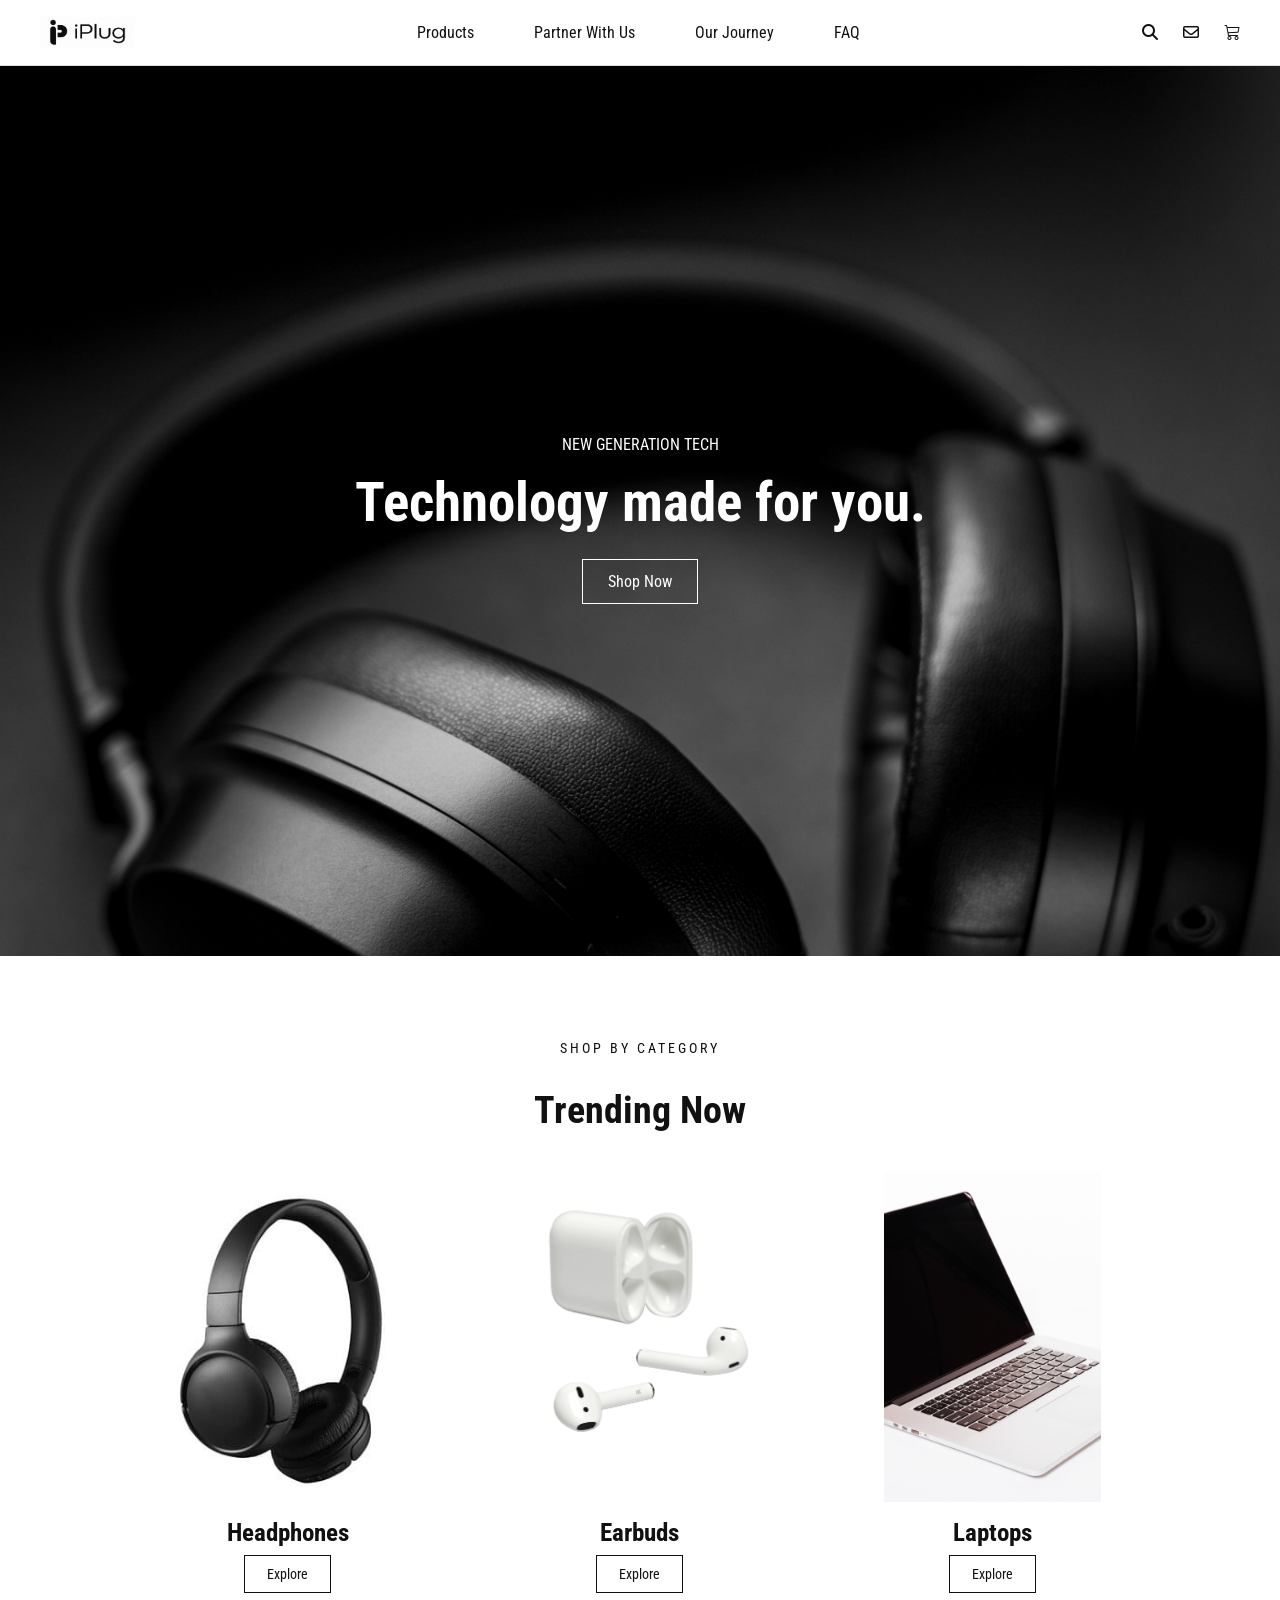
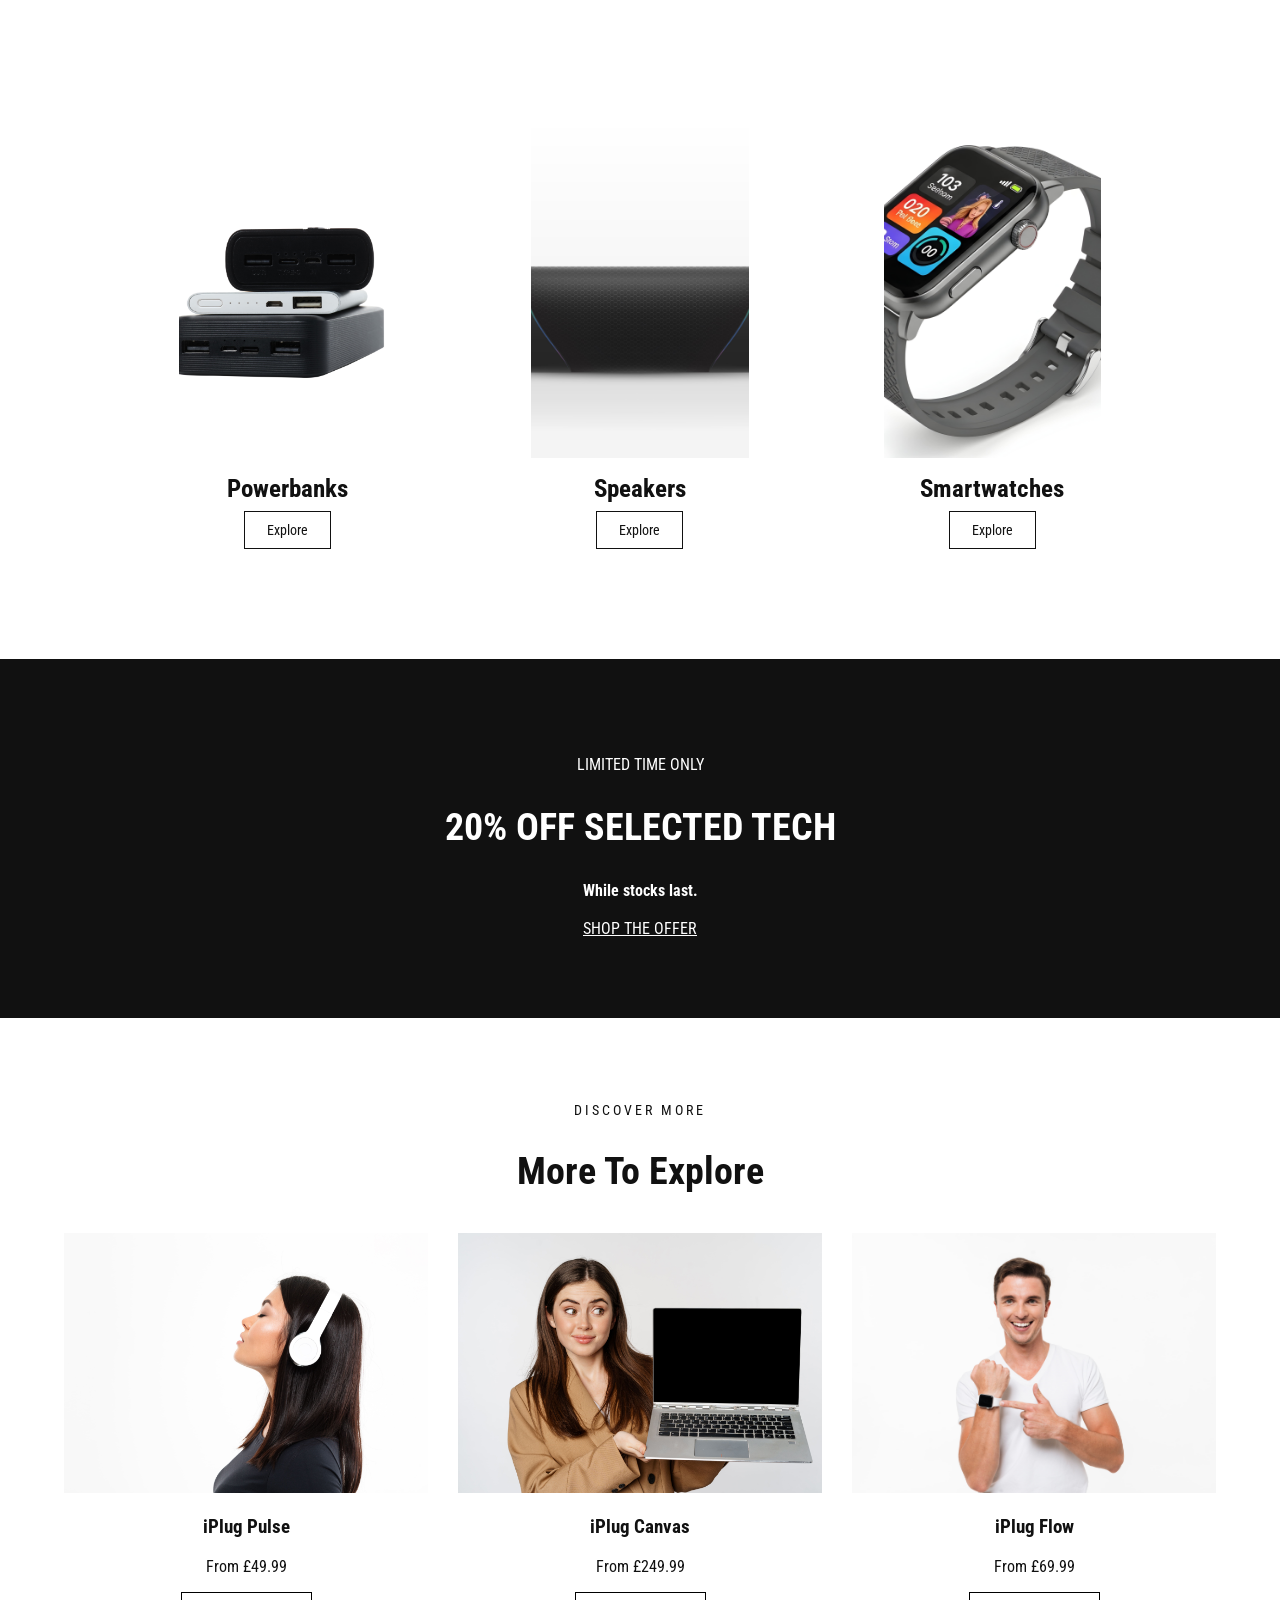
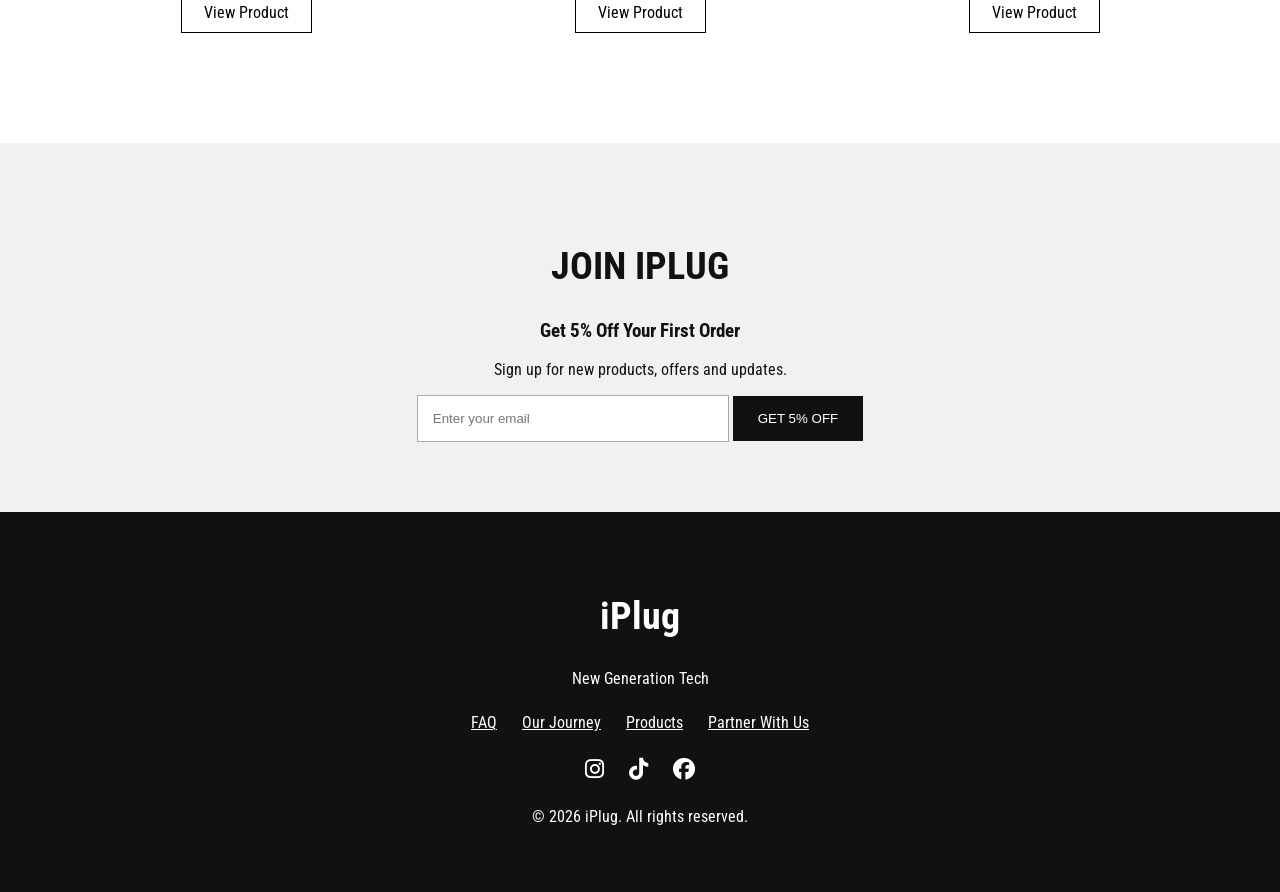
<file: index.html>
<!DOCTYPE html>
<html>

<head>
    <title>iPlug / New Generation Tech</title>
    <meta name="viewport" content="width=device-width, initial=scale=1.0">
    <link rel="stylesheet" href="styleCSS/style.css">
    <link rel="stylesheet" href="https://cdn.jsdelivr.net/npm/bootstrap-icons@1.13.1/font/bootstrap-icons.min.css">
    <link rel="stylesheet" href="https://cdnjs.cloudflare.com/ajax/libs/font-awesome/6.5.2/css/all.min.css">
    <link rel="preconnect" href="https://fonts.googleapis.com">
    <link rel="preconnect" href="https://fonts.gstatic.com" crossorigin>
    <link href="https://fonts.googleapis.com/css2?family=Roboto+Condensed:wght@400;500;600;700&display=swap"
        rel="stylesheet">
</head>

<body>

    <header>
       <div class="header-container">
    <a href="index.html" class="logo">
        <img src="images/new logo.png" alt="iPlug logo">
    </a>

    <nav class="main-nav">
        <a href="products.html">Products</a>
        <a href="partner with us.html">Partner With Us</a>
        <a href="our journey.html">Our Journey</a>
        <a href="faq.html">FAQ</a>
    </nav>

    <div class="header-icons">
        <a href="search.html"><i class="fa-solid fa-magnifying-glass"></i></a>
        <a href="contact.html"><i class="fa-regular fa-envelope"></i></a>
        <a href="basket.html"><i class="bi bi-cart3"></i></a>
    </div>
</div>
    </header>

    <main>

        <section class="hero">
            <div>
                <p>NEW GENERATION TECH</p>
                <h1>Technology made for you.</h1>
                <a href="products.html" class="shop-now">Shop Now </a>
            </div>
        </section>

        <section class="trending">
            <p class="small-title">SHOP BY CATEGORY</p>
            <h2>Trending Now</h2>

            <div class="categories">

                <div class="category-card">
                    <img src="images/headph.jpg" alt="Headphones" class="icon-image">

                    <div class="category-info">
                        <h3>Headphones</h3>
                        <a href="products.html">Explore</a>
                    </div>
                </div>

                <div class="category-card">
                    <img src="images/white airpod.png" alt="Earbuds" class="icon-image">
                    <h3>Earbuds</h3>
                    <a href="products.html">Explore</a>
                </div>

                <div class="category-card">
                    <img src="images/white background.jpg" alt="Laptops" class="icon-image">
                    <h3>Laptops</h3>
                    <a href="products.html">Explore</a>
                </div>

                <div class="category-card">
                    <img src="images/white powerbank.jpg" alt="Powerbanks" class="icon-image">
                    <h3>Powerbanks</h3>
                    <a href="products.html">Explore</a>
                </div>

                <div class="category-card">
                    <img src="images/white speaker.jpg" alt="Speakers" class="icon-image">
                    <h3>Speakers</h3>
                    <a href="products.html">Explore</a>
                </div>

                <div class="category-card">
                    <img src="images/white smartwatch.jpg" alt="Smartwatches" class="icon-image">
                    <h3>Smartwatches</h3>
                    <a href="products.html">Explore</a>
                </div>

            </div>
        </section>

        <section class="offer">
            <p class="blink">LIMITED TIME ONLY</p>
            <h2>20% OFF SELECTED TECH</h2>
            <strong>While stocks last.</strong>
            <br><br>
            <a href="products.html">SHOP THE OFFER</a>
        </section>

        <section class="products">
            <p class="small-title">DISCOVER MORE</p>
            <h2>More To Explore</h2>

            <div class="product-row">

                <div>
                    <img src="images/woman headphone.jpg" alt="Wireless earbuds" class="icon-image">
                    <h3>iPlug Pulse</h3>
                    <p>From £49.99</p>
                    <a href="products.html">View Product</a>
                </div>

                <div>
                    <img src="images/woman laptop.jpg" alt="Bluetooth speaker" class="icon-image">
                    <h3>iPlug Canvas</h3>
                    <p>From £249.99</p>
                    <a href="products.html">View Product</a>
                </div>

                <div>
                    <img src="images/man watch.jpg" alt="Smartwatch" class="icon-image">
                    <h3>iPlug Flow</h3>
                    <p>From £69.99</p>
                    <a href="products.html">View Product</a>
                </div>

            </div>
        </section>

        <section class="signup">
            <h2>JOIN IPLUG</h2>
            <h3>Get 5% Off Your First Order</h3>
            <p>Sign up for new products, offers and updates.</p>

            <input type="email" placeholder="Enter your email">
            <button>GET 5% OFF</button>
        </section>

    </main>

     <footer>
            <h2>iPlug</h2>
            <p>New Generation Tech</p>

            <div class="footer-links">
                <a href="faq.html">FAQ</a>
                <a href="our journey.html">Our Journey</a>
                <a href="products.html">Products</a>
                <a href="partner with us.html">Partner With Us</a>
            </div>

            <div class="socials">
                <a href="https://www.instagram.com/iplugtechnology/"><i class="fa-brands fa-instagram"></i></a>
                <a href="https://www.tiktok.com/@iplugtechnologyy?lang=en-GB"><i class="fa-brands fa-tiktok"></i></a>
                <a href="https://www.facebook.com/profile.php?id=61595300913041"><i class="fa-brands fa-facebook"></i></a>
            </div>

            <p>© 2026 iPlug. All rights reserved.</p>
        </footer>


    </body>

</html>
</file>
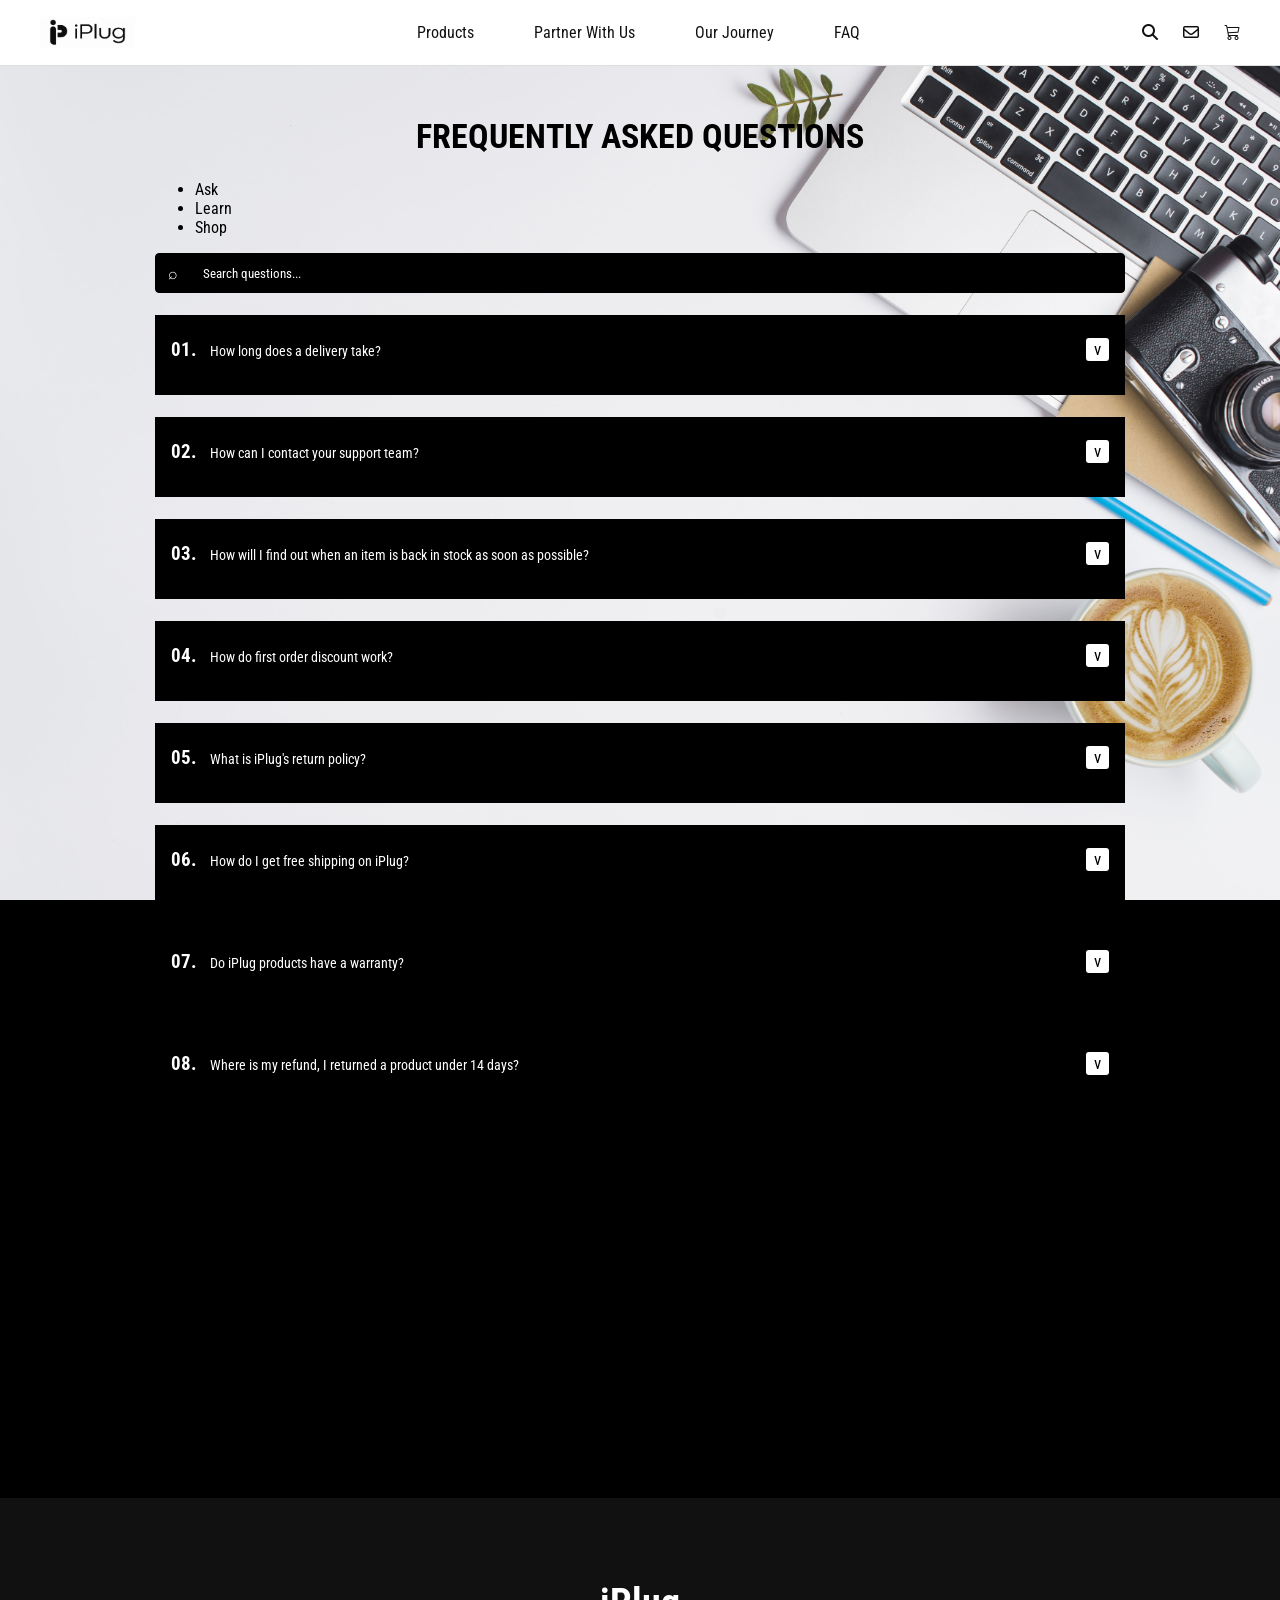
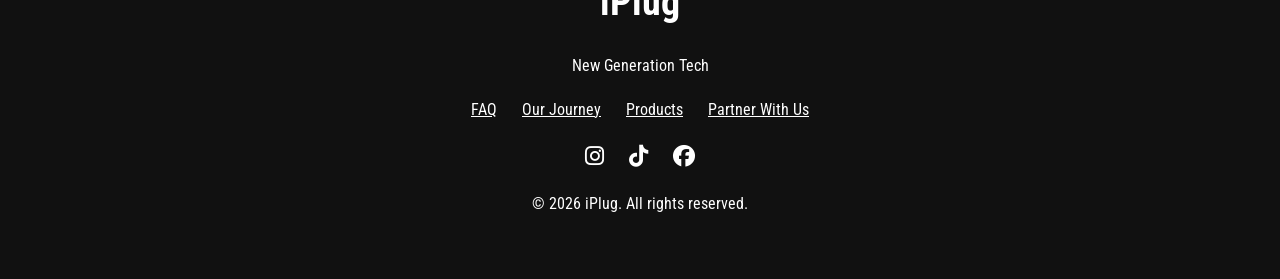
<file: faq.html>
<!DOCTYPE html>
<html>

<head>
    <title>iPlug / FAQ </title>
    <link rel="stylesheet" href="styleCSS/style.css">
    <link rel="stylesheet" href="https://cdn.jsdelivr.net/npm/bootstrap-icons@1.13.1/font/bootstrap-icons.min.css">
    <link rel="stylesheet" href="https://cdnjs.cloudflare.com/ajax/libs/font-awesome/6.5.2/css/all.min.css">
    <link rel="preconnect" href="https://fonts.googleapis.com">
    <link rel="preconnect" href="https://fonts.gstatic.com" crossorigin>
    <link href="https://fonts.googleapis.com/css2?family=Roboto+Condensed:wght@400;500;600;700&display=swap"
        rel="stylesheet">
    <meta name="viewport" content="width=device-width, initial=scale=1.0">
    <link rel="stylesheet" href="styleCSS/faq.css">
</head>

<body>

    <header>
        <div class="header-container">
            <a href="index.html" class="logo">
                <img src="images/new logo.png" alt="iPlug logo">
            </a>

            <nav class="main-nav">
                <a href="products.html">Products</a>
                <a href="partner with us.html">Partner With Us</a>
                <a href="our journey.html">Our Journey</a>
                <a href="faq.html">FAQ</a>
            </nav>

            <div class="header-icons">
                <a href="search.html"><i class="fa-solid fa-magnifying-glass"></i></a>
                <a href="contact.html"><i class="fa-regular fa-envelope"></i></a>
                <a href="basket.html"><i class="bi bi-cart3"></i></a>
            </div>
        </div>
        <div class="faq-image">
    
    </header>

    <body>

        <main class="faq-container">

            <h1>FREQUENTLY ASKED QUESTIONS</h1>
            <ul>
                <li>Ask</li>
                <li>Learn</li>
                <li>Shop</li>
            </ul>

            <div class="search-box">
                <span>⌕</span>
                <input type="text" placeholder="Search questions...">
            </div>

            <div class="faq-list">

                <div class="faq-item">
                    <button class="faq-question">
                        <span><b>01.</b> How long does a delivery take?</span>
                        <span class="arrow">v</span>
                    </button>

                    <div class="faq-answer">
                        <p>A standard delivery will usually take within 3-5 Working Days. However, a Speedy Express
                            Delivery Product will usually take within 2-3 Working Days. If there is any issues with the
                            delivery, we may consider a refund. Please contact us at teams@iplug.com for further
                            information.</p>
                    </div>
                </div>


                <div class="faq-item">
                    <button class="faq-question">
                        <span><b>02.</b> How can I contact your support team?</span>
                        <span class="arrow">v</span>
                    </button>

                    <div class="faq-answer">
                        <p>You will be able to contact our support team through our support team via teams@iplug.com. If
                            you are contacting about a serious issue, please dial us at 020 1111 111. Due to high volume
                            of calls, please be patient as we are here to help you.</p>
                    </div>
                </div>


                <div class="faq-item">
                    <button class="faq-question">
                        <span><b>03.</b> How will I find out when an item is back in stock as soon as possible?</span>
                        <span class="arrow">v</span>
                    </button>

                    <div class="faq-answer">
                        <p>Sign up for restock notifications to find out when it's available again. This can be done
                            when you sign up 5% off for your first purchase.</p>
                    </div>
                </div>


                <div class="faq-item">
                    <button class="faq-question">
                        <span><b>04.</b> How do first order discount work?</span>
                        <span class="arrow">v</span>
                    </button>

                    <div class="faq-answer">
                        <p>Sign up to receive 5% off your first order at Home page.</p>
                    </div>
                </div>


                <div class="faq-item">
                    <button class="faq-question">
                        <span><b>05.</b> What is iPlug's return policy?</span>
                        <span class="arrow">v</span>
                    </button>

                    <div class="faq-answer">
                        <p>You can return eligible items within 14 days of receiving your order. Please take great care
                            of the product, otherwise we may not consider a refund and send you back the item back to
                            the original address.</p>
                    </div>
                </div>

                <div class="faq-item">
                    <button class="faq-question">
                        <span><b>06.</b> How do I get free shipping on iPlug?</span>
                        <span class="arrow">v</span>
                    </button>

                    <div class="faq-answer">
                        <p>Free shipping is available on orders when you spend more than £49.99.</p>
                    </div>
                </div>

                <div class="faq-item">
                    <button class="faq-question">
                        <span><b>07.</b> Do iPlug products have a warranty?</span>
                        <span class="arrow">v</span>
                    </button>

                    <div class="faq-answer">
                        <p>Yes, our products come with a warranty against manufacturing faults. Please work with us by
                            sending us proof of damage or fault to teams@iplug.com, otherwise your warranty inquiry may
                            be delayed.</p>
                    </div>
                </div>

                <div class="faq-item">
                    <button class="faq-question">
                        <span><b>08.</b> Where is my refund, I returned a product under 14 days?</span>
                        <span class="arrow">v</span>
                    </button>

                    <div class="faq-answer">
                        <p>Refunds are processed after we receive and inspect your returned item.</p>
                    </div>
                </div>

            </div>

        </main>


        <section class="contact-help">
            <h3>DON'T SEE YOUR QUESTION HERE? DROP US A MESSAGE!</h3>
            <p>CHECK OUT OUR FAQ OR CONTACT US BELOW</p>

            <p>teams@iplug.com</p>
            <p>Monday - Friday: 9am - 5pm BST </p>
            <p>Saturday - Sunday: Closed</p>
        </section>


        <script>

            const questions = document.querySelectorAll(".faq-question");

            questions.forEach(question => {

                question.addEventListener("click", () => {

                    const item = question.parentElement;

                    item.classList.toggle("open");

                });

            });

        </script>
        <footer>
            <h2>iPlug</h2>
            <p>New Generation Tech</p>

            <div class="footer-links">
                <a href="faq.html">FAQ</a>
                <a href="our journey.html">Our Journey</a>
                <a href="products.html">Products</a>
                <a href="partner with us.html">Partner With Us</a>
            </div>

            <div class="socials">
                <a href="https://www.instagram.com/iplugtechnology/"><i class="fa-brands fa-instagram"></i></a>
                <a href="https://www.tiktok.com/@iplugtechnologyy?lang=en-GB"><i class="fa-brands fa-tiktok"></i></a>
                <a href="https://www.facebook.com/profile.php?id=61595300913041"><i
                        class="fa-brands fa-facebook"></i></a>
            </div>

            <p>© 2026 iPlug. All rights reserved.</p>
        </footer>


    </body>

</html>
</file>
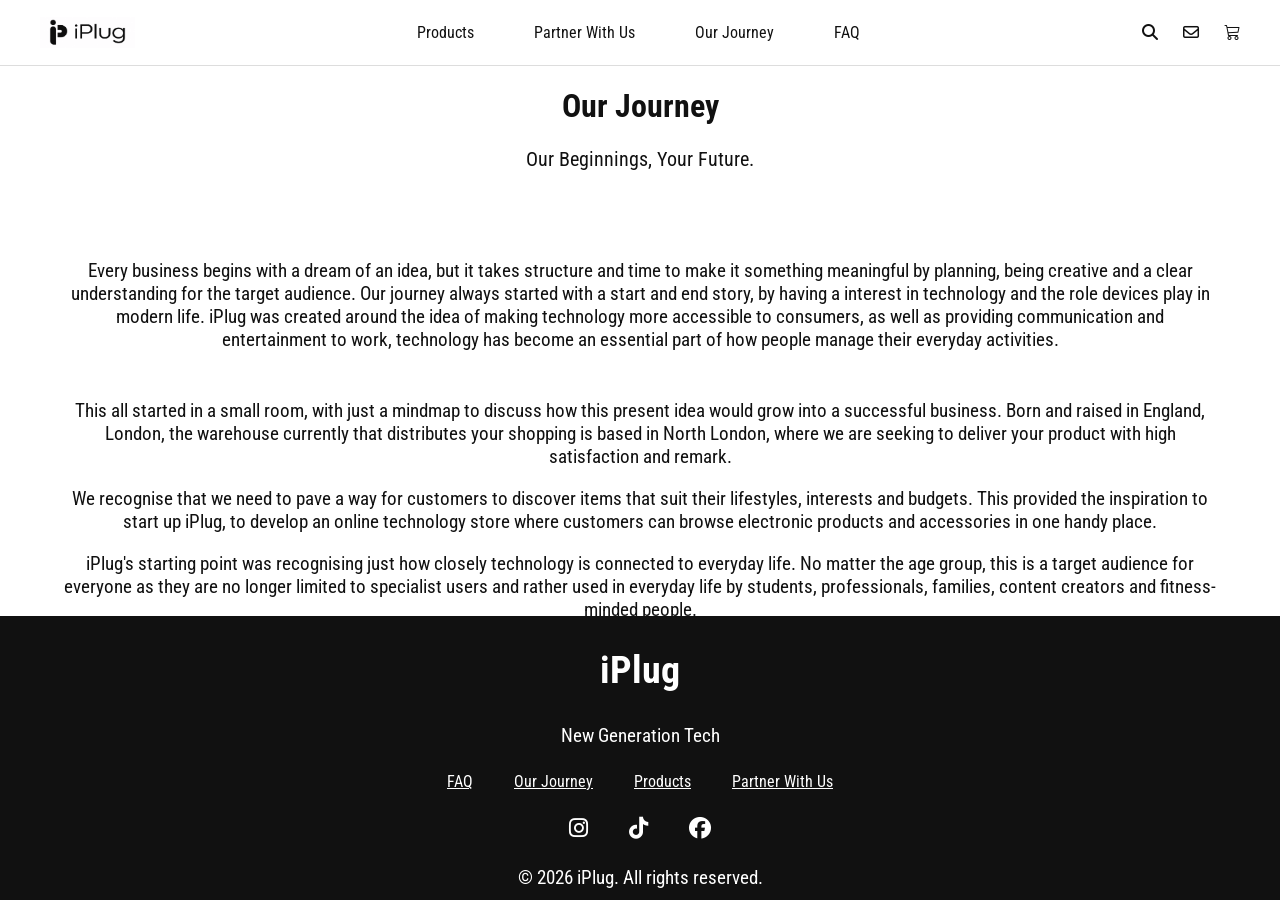
<file: our journey.html>
<!DOCTYPE html>
<html>

<head>
    <title>iPlug / Our Journey</title>
    <meta name="viewport" content="width=device-width, initial=scale=1.0">
    <link rel="stylesheet" href="styleCSS/style.css">
    <link rel="stylesheet" href="https://cdn.jsdelivr.net/npm/bootstrap-icons@1.13.1/font/bootstrap-icons.min.css">
    <link rel="stylesheet" href="https://cdnjs.cloudflare.com/ajax/libs/font-awesome/6.5.2/css/all.min.css">
    <link rel="preconnect" href="https://fonts.googleapis.com">
    <link rel="preconnect" href="https://fonts.gstatic.com" crossorigin>
    <link href="https://fonts.googleapis.com/css2?family=Roboto+Condensed:wght@400;500;600;700&display=swap"
        rel="stylesheet">
    <link rel="stylesheet" href="styleCSS/journey.css">
</head>

<body>

    <header>
        <div class="header-container">
            <a href="index.html" class="logo">
                <img src="images/new logo.png" alt="iPlug logo">
            </a>

            <nav class="main-nav">
                <a href="products.html">Products</a>
                <a href="partner with us.html">Partner With Us</a>
                <a href="our journey.html">Our Journey</a>
                <a href="faq.html">FAQ</a>
            </nav>

            <div class="header-icons">
                <a href="search.html"><i class="fa-solid fa-magnifying-glass"></i></a>
                <a href="contact.html"><i class="fa-regular fa-envelope"></i></a>
                <a href="basket.html"><i class="bi bi-cart3"></i></a>
            </div>
        </div>
    </header>
    <main class="content-page">
        <h1>Our Journey</h1>
        <p class="intro">Our Beginnings, Your Future.</p>

        <section>
            <p> Every business begins with a dream of an idea, but it takes structure and time to make it something
                meaningful by planning, being creative and a clear understanding for the target audience. Our journey
                always started with a start and end story, by having a interest in technology and the role devices play
                in modern life. iPlug was created around the idea of making technology more accessible to consumers, as
                well as providing communication and entertainment to work, technology has become an essential part of
                how people manage their everyday activities.
            </p>
            <br>
            <p> This all started in a small room, with just a mindmap to discuss how this present idea would grow into a
                successful business. Born and raised in England, London, the warehouse currently that distributes your
                shopping is based in North London, where we are seeking to deliver your product with high satisfaction
                and remark.
            </p>
            <p> We recognise that we need to pave a way for customers to discover items that suit their lifestyles,
                interests and budgets. This provided the inspiration to start up iPlug, to develop an online technology
                store where customers can browse electronic products and accessories in one handy place.
            </p>
            <p> iPlug's starting point was recognising just how closely technology is connected to everyday life. No
                matter the age group, this is a target audience for everyone as they are no longer limited to specialist
                users and rather used in everyday life by students, professionals, families, content creators and
                fitness-minded people.
            </p>
            <p> Products such as headphones, smartwatches, phone accessories and other electronic essentials serve
                different purposes. In the end, they all form part of the way people interact with technology. We saw an
                opportunity to create a business around this demand by bringing relevant products together through an
                online shopping platform. We are more than happy to see where this has brought us and we hope to expand
                and strengthen our products alongside increasing our satisfaction never than ever.

            </p>
            <footer>
                <h2>iPlug</h2>
                <p>New Generation Tech</p>

                <div class="footer-links">
                    <a href="faq.html">FAQ</a>
                    <a href="our journey.html">Our Journey</a>
                    <a href="products.html">Products</a>
                    <a href="partner with us.html">Partner With Us</a>
                </div>

                <div class="socials">
                    <a href="https://www.instagram.com/iplugtechnology/"><i class="fa-brands fa-instagram"></i></a>
                    <a href="https://www.tiktok.com/@iplugtechnologyy?lang=en-GB"><i
                            class="fa-brands fa-tiktok"></i></a>
                    <a href="https://www.facebook.com/profile.php?id=61595300913041"><i
                            class="fa-brands fa-facebook"></i></a>
                </div>

                <p>© 2026 iPlug. All rights reserved.</p>
            </footer>


</body>

</html>
</file>
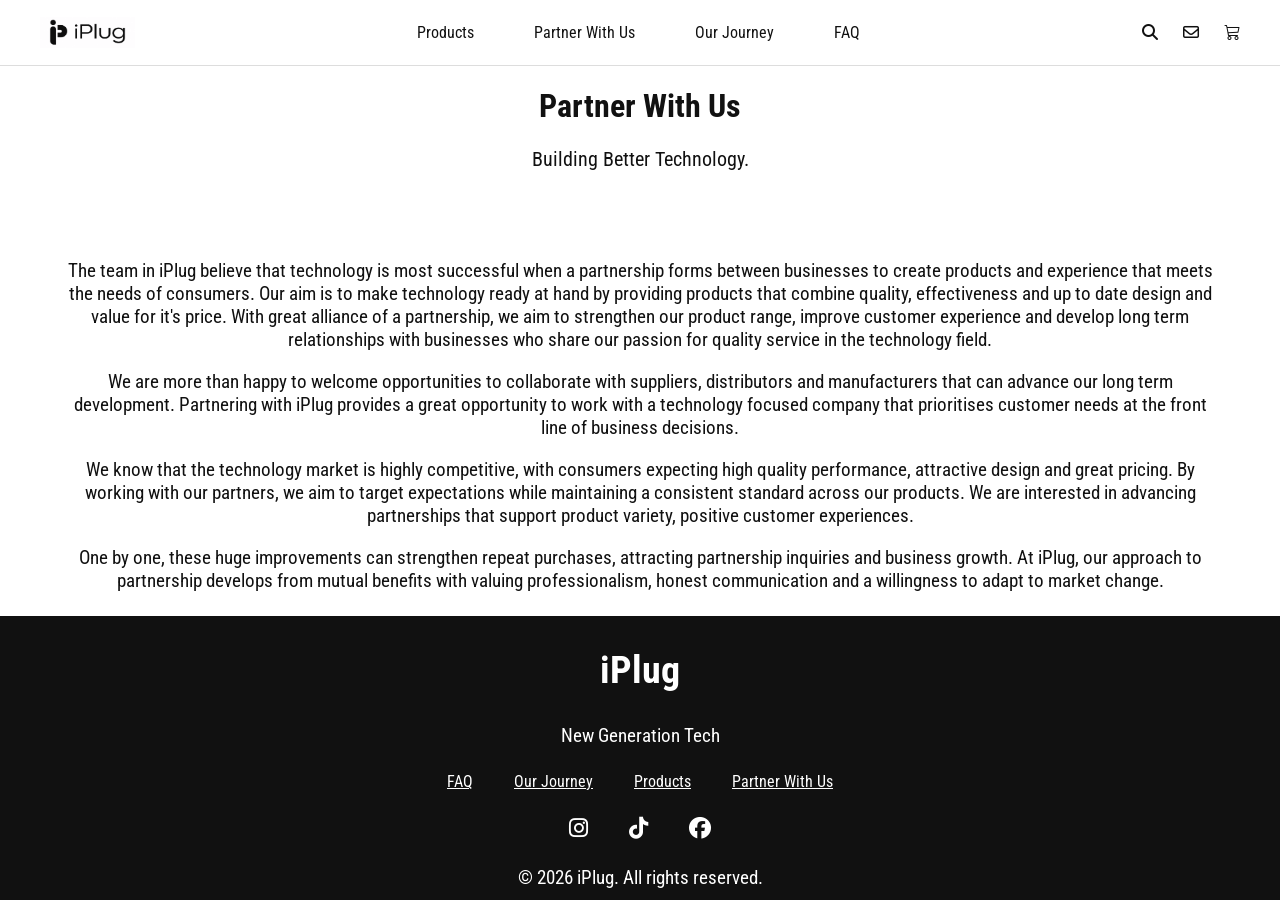
<file: partner with us.html>
<!DOCTYPE html>
<html>

<head>
    <title>iPlug / Partner With Us</title>
    <meta name="viewport" content="width=device-width, initial=scale=1.0">
    <link rel="stylesheet" href="styleCSS/style.css">
    <link rel="stylesheet" href="https://cdn.jsdelivr.net/npm/bootstrap-icons@1.13.1/font/bootstrap-icons.min.css">
    <link rel="stylesheet" href="https://cdnjs.cloudflare.com/ajax/libs/font-awesome/6.5.2/css/all.min.css">
    <link rel="preconnect" href="https://fonts.googleapis.com">
    <link rel="preconnect" href="https://fonts.gstatic.com" crossorigin>
    <link href="https://fonts.googleapis.com/css2?family=Roboto+Condensed:wght@400;500;600;700&display=swap"
        rel="stylesheet">
    <link rel="stylesheet" href="styleCSS/partner.css">
</head>

<body>

    <header>
        <div class="header-container">
            <a href="index.html" class="logo">
                <img src="images/new logo.png" alt="iPlug logo">
            </a>

            <nav class="main-nav">
                <a href="products.html">Products</a>
                <a href="partner with us.html">Partner With Us</a>
                <a href="our journey.html">Our Journey</a>
                <a href="faq.html">FAQ</a>
            </nav>

            <div class="header-icons">
                <a href="search.html"><i class="fa-solid fa-magnifying-glass"></i></a>
                <a href="contact.html"><i class="fa-regular fa-envelope"></i></a>
                <a href="basket.html"><i class="bi bi-cart3"></i></a>
            </div>
        </div>
    </header>
    <main class="content-page">
        <h1>Partner With Us</h1>
        <p class="intro">Building Better Technology.</p>

        <section>
            <p> The team in iPlug believe that technology is most successful when a partnership forms between businesses
                to create products and experience that meets the needs of consumers. Our aim is to make technology ready
                at hand by providing products that combine quality, effectiveness and up to date design and value for
                it's price. With great alliance of a partnership, we aim to strengthen our product range, improve
                customer experience and develop long term relationships with businesses who share our passion for
                quality service in the technology field.
            </p>
            <p> We are more than happy to welcome opportunities to collaborate with suppliers, distributors and
                manufacturers that can advance our long term development. Partnering with iPlug provides a great
                opportunity to work with a technology focused company that prioritises customer needs at the front line
                of business decisions.
            </p>
            <p> We know that the technology market is highly competitive, with consumers expecting high quality
                performance, attractive design and great pricing. By working with our partners, we aim to target
                expectations while maintaining a consistent standard across our products. We are interested in advancing
                partnerships that support product variety, positive customer experiences.
            </p>
            <p> One by one, these huge improvements can strengthen repeat purchases, attracting partnership inquiries
                and business growth. At iPlug, our approach to partnership develops from mutual benefits with valuing
                professionalism, honest communication and a willingness to adapt to market change.
            </p>
            <footer>
            <h2>iPlug</h2>
            <p>New Generation Tech</p>

            <div class="footer-links">
                <a href="faq.html">FAQ</a>
                <a href="our journey.html">Our Journey</a>
                <a href="products.html">Products</a>
                <a href="partner with us.html">Partner With Us</a>
            </div>

            <div class="socials">
                <a href="https://www.instagram.com/iplugtechnology/"><i class="fa-brands fa-instagram"></i></a>
                <a href="https://www.tiktok.com/@iplugtechnologyy?lang=en-GB"><i class="fa-brands fa-tiktok"></i></a>
                <a href="https://www.facebook.com/profile.php?id=61595300913041"><i class="fa-brands fa-facebook"></i></a>
            </div>

            <p>© 2026 iPlug. All rights reserved.</p>
        </footer>


    </body>

</html>
</file>
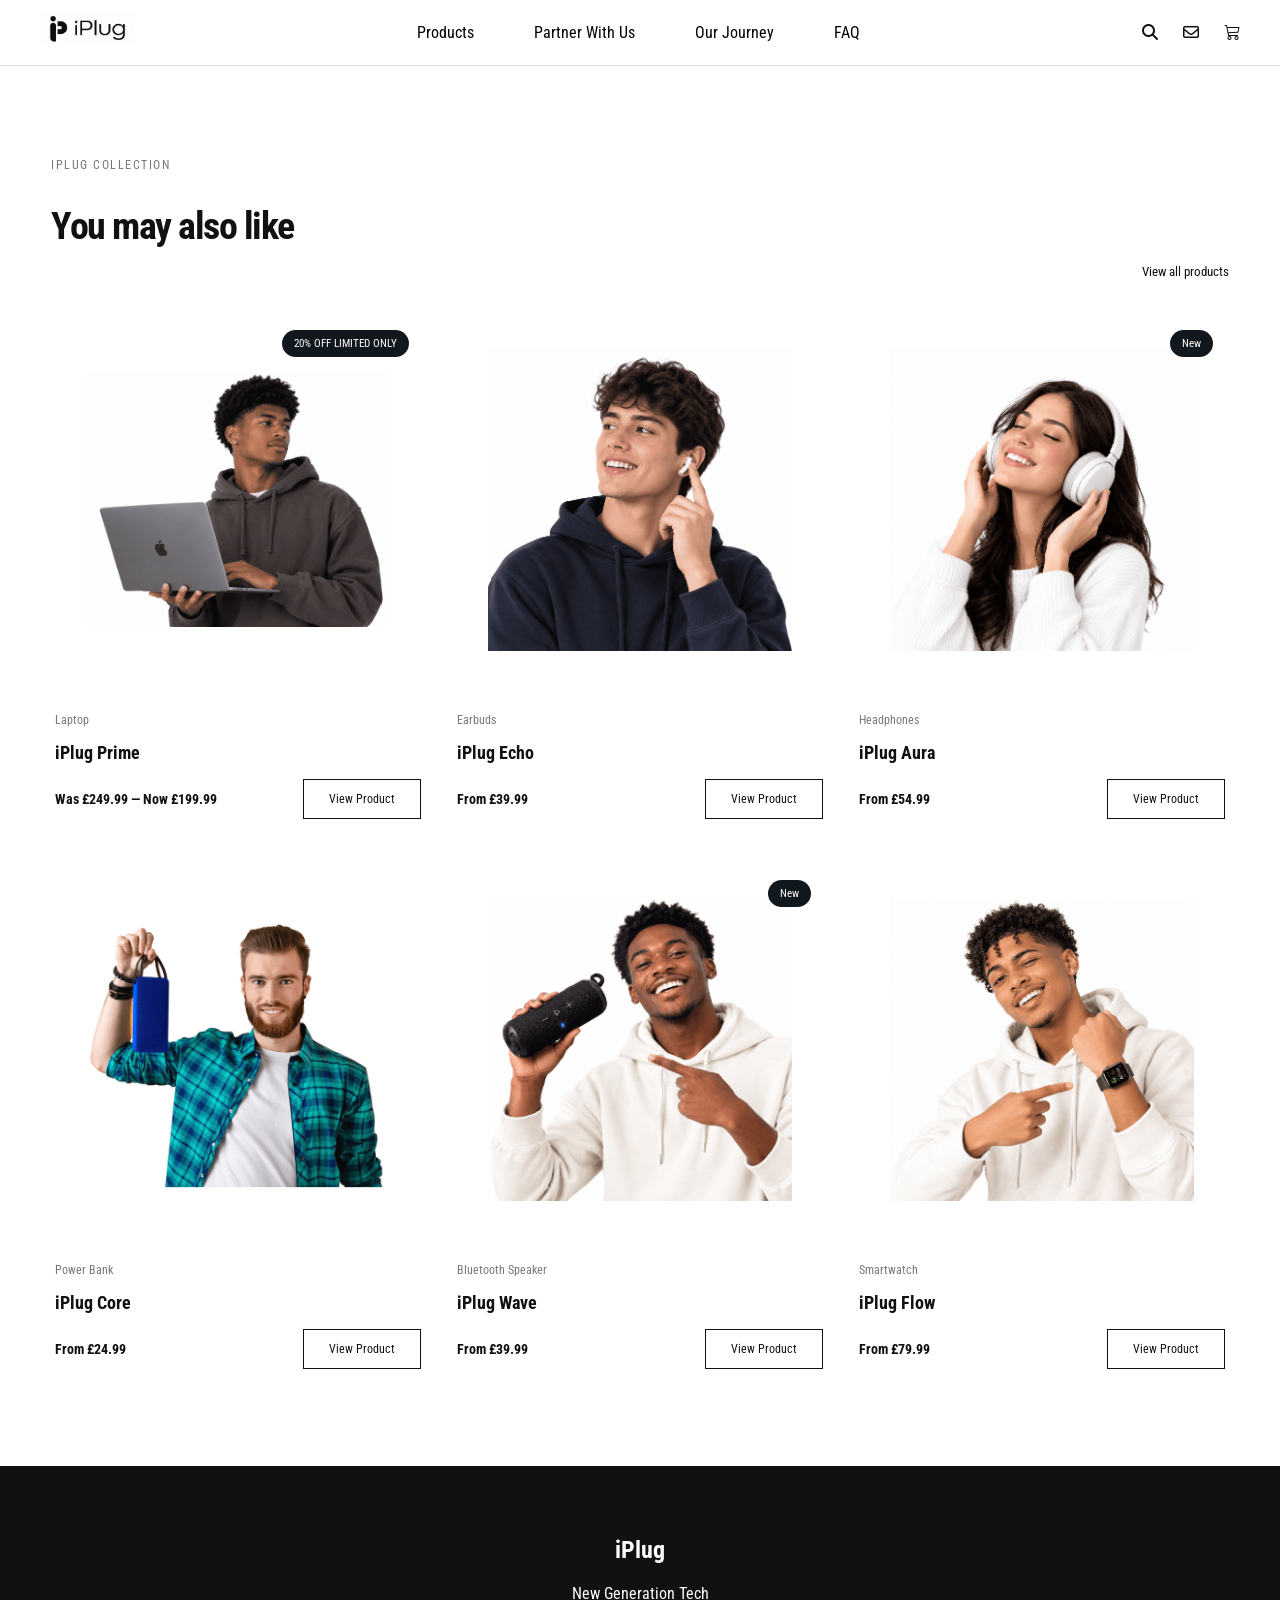
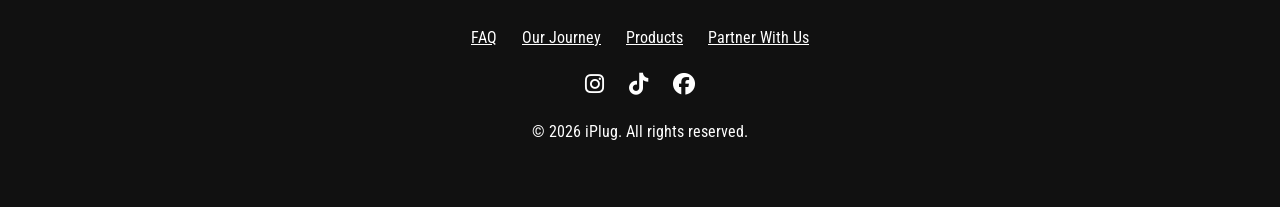
<file: products.html>
<!DOCTYPE html>
<html lang="en">

<head>
    <meta charset="UTF-8">
    <meta name="viewport" content="width=device-width, initial-scale=1.0">
    <title>iPlug | Products</title>

    <link href="https://fonts.googleapis.com/css2?family=Roboto+Condensed:wght@400;500;600;700&display=swap" rel="stylesheet">
    <link rel="stylesheet" href="styleCSS/product.css">
    <link rel="stylesheet" href="https://cdn.jsdelivr.net/npm/bootstrap-icons@1.13.1/font/bootstrap-icons.min.css">
    <link rel="stylesheet" href="https://cdnjs.cloudflare.com/ajax/libs/font-awesome/6.5.2/css/all.min.css">
</head>

<body>

    <header>
        <div class="header-container">
            <a href="index.html" class="logo">
                <img src="images/new logo.png" alt="iPlug logo">
            </a>

            <nav class="main-nav">
                <a href="products.html">Products</a>
                <a href="partner with us.html">Partner With Us</a>
                <a href="our journey.html">Our Journey</a>
                <a href="faq.html">FAQ</a>
            </nav>

            <div class="header-icons">
                <a href="search.html"><i class="fa-solid fa-magnifying-glass"></i></a>
                <a href="contact.html"><i class="fa-regular fa-envelope"></i></a>
                <a href="basket.html"><i class="bi bi-cart3"></i></a>
            </div>
        </div>
    </header>

    <main>
        <section class="products">

            <div class="heading">
                <div>
                    <p class="eyebrow">iPlug Collection</p>
                    <h1>You may also like</h1>
                </div>
                <a href="products.html" class="view-all">View all products</a>
            </div>

            <div class="product-grid">

                <article class="card">
                    <div class="image">
                        <span class="badge">20% OFF LIMITED ONLY</span>
                        <img src="images/Thoughtful Young Man with Laptop.png" alt="iPlug Canvas Laptop">
                    </div>
                    <div class="info">
                        <p>Laptop</p>
                        <h2>iPlug Prime</h2>
                        <div class="bottom">
                            <strong>Was £249.99 — Now £199.99</strong>
                            <a href="#" class="product-button">View Product</a>
                        </div>
                    </div>
                </article>

                <article class="card">
                    <div class="image">
                        <img src="images/Smiling Man Adjusting Wireless Earbud.png" alt="iPlug Air Earbuds">
                    </div>
                    <div class="info">
                        <p>Earbuds</p>
                        <h2>iPlug Echo</h2>
                        <div class="bottom">
                            <strong>From £39.99</strong>
                            <a href="#" class="product-button">View Product</a>
                        </div>
                    </div>
                </article>

                <article class="card">
                    <div class="image">
                        <span class="badge">New</span>
                        <img src="images/Joyful Music in White.png" alt="iPlug Sound Headphones">
                    </div>
                    <div class="info">
                        <p>Headphones</p>
                        <h2>iPlug Aura</h2>
                        <div class="bottom">
                            <strong>From £54.99</strong>
                            <a href="#" class="product-button">View Product</a>
                        </div>
                    </div>
                </article>

                <article class="card">
                    <div class="image">
                        <img src="images/happypowerbank.png" alt="iPlug Charge Power Bank">
                    </div>
                    <div class="info">
                        <p>Power Bank</p>
                        <h2>iPlug Core</h2>
                        <div class="bottom">
                            <strong>From £24.99</strong>
                            <a href="#" class="product-button">View Product</a>
                        </div>
                    </div>
                </article>

                <article class="card">
                    <div class="image">
                        <span class="badge">New</span>
                        <img src="images/speaker gpt.png" alt="iPlug Wave Bluetooth Speaker">
                    </div>
                    <div class="info">
                        <p>Bluetooth Speaker</p>
                        <h2>iPlug Wave</h2>
                        <div class="bottom">
                            <strong>From £39.99</strong>
                            <a href="#" class="product-button">View Product</a>
                        </div>
                    </div>
                </article>

                <article class="card">
                    <div class="image">
                        <img src="images/gptwatch.png" alt="iPlug Flow Smartwatch">
                    </div>
                    <div class="info">
                        <p>Smartwatch</p>
                        <h2>iPlug Flow</h2>
                        <div class="bottom">
                            <strong>From £79.99</strong>
                            <a href="#" class="product-button">View Product</a>
                        </div>
                    </div>
                </article>

            </div>
        </section>
    </main>

 <footer>
            <h2>iPlug</h2>
            <p>New Generation Tech</p>

            <div class="footer-links">
                <a href="faq.html">FAQ</a>
                <a href="our journey.html">Our Journey</a>
                <a href="products.html">Products</a>
                <a href="partner with us.html">Partner With Us</a>
            </div>

            <div class="socials">
                <a href="https://www.instagram.com/iplugtechnology/"><i class="fa-brands fa-instagram"></i></a>
                <a href="https://www.tiktok.com/@iplugtechnologyy?lang=en-GB"><i class="fa-brands fa-tiktok"></i></a>
                <a href="https://www.facebook.com/profile.php?id=61595300913041"><i class="fa-brands fa-facebook"></i></a>
            </div>

            <p>© 2026 iPlug. All rights reserved.</p>
        </footer>


    </body>

</html>
</file>
<file: styleCSS/style.css>
css * {
    box-sizing: border-box;
}

body {
    margin: 0;
    font-family: "Roboto Condensed", sans-serif;
    background: #fff;
    color: #111;
}

header {
    background: #fff;
    border-bottom: 1px solid #ddd;
}

.header-container {
    height: 65px;
    display: flex;
    align-items: center;
    padding: 0 40px;
}

.header-container>a {
    display: block;
    position: relative;
    z-index: 9999;
}

.header-container>a img {
    width: 95px;
    display: block;
}

nav {
    margin-left: auto;
    display: flex;
    gap: 25px;
}

nav a {
    color: #111;
    text-decoration: none;
    transition: .2s;
}

.hero {
    height: 750px;
    background: url("../images/headphone.jpg") center/cover;
    display: flex;
    align-items: center;
    justify-content: center;
    text-align: center;
    color: white;
}

.hero h1 {
    font-size: 55px;
    margin: 10px 0 25px;
}

.hero a {
    color: white;
    text-decoration: none;
    border: 1px solid white;
    padding: 12px 25px;
}

.small-title {
    font-size: 14px;
    letter-spacing: 3px;
}

section {
    padding: 70px 5%;
    text-align: center;
}

h2 {
    font-size: 38px;
}

.categories {
    display: grid;
    grid-template-columns: repeat(3, 1fr);
    gap: 135px;
    width: 80%;
    margin: 40px auto;
}

.category-card img {
    width: 100%;
    height: 330px;
    object-fit: cover;
}

.category-card h3 {
    margin: 12px 0 8px;
    font-size: 25px;
}

.category-card a {
    display: inline-block;
    color: #111;
    text-decoration: none;
    border: 1px solid #111;
    padding: 10px 22px;
    font-size: 14px;
}

.offer {
    background: #111;
    color: white;
    padding: 80px 20px;
}

.offer a {
    color: white;
}

.product-row {
    display: grid;
    grid-template-columns: repeat(3, 1fr);
    gap: 30px;
    max-width: 1200px;
    margin: 40px auto;
}

.product-row img {
    width: 100%;
    height: 260px;
    object-fit: cover;
}

.product-row a {
    color: #111;
}

.product-card a,
.product-row a {
    display: inline-block;
    padding: 10px 22px;
    border: 1px solid #000;
    background: #fff;
    color: #000;
    text-decoration: none;
}

.signup,
.newsletter {
    text-align: center;
    background-color: #f1f1f1;
}

.newsletter {
    text-align: center;
    padding: 70px 20px 80px;
    margin-top: auto;
}

.newsletter h2 {
    font-size: 42px;
    margin: 0 0 20px;
    letter-spacing: 2px;
}

.newsletter p {
    color: #666;
    margin-bottom: 30px;
}

input {
    padding: 15px;
    width: 280px;
    border: 1px solid #aaa;
}

button {
    padding: 15px 25px;
    background: #111;
    color: white;
    border: 0;
}

footer {
    background: #111;
    color: white;
    text-align: center;
    padding: 50px 20px;
}

footer a {
    color: white;
}

.footer-links,
.socials {
    display: flex;
    justify-content: center;
    gap: 25px;
    margin: 25px;
}

.socials {
    font-size: 22px;
}

a:hover,
button:hover,
.icon:hover {
    transform: translateY(-2px);
    opacity: .8;
}

.icon-image {
    transition: .2s;
    cursor: pointer;
}

.icon-image:hover,
.shop-now:hover {
    transform: translateY(-3px);
}

.shop-now {
    display: inline-block;
    transition: .15s;
}

.body {
    min-height: 100vh;
    display: flex;
    flex-direction: column;
}
.header-icons a {
    color: #111;
    text-decoration: none;
}

.header-icons {
    display: flex;
    align-items: center;
    gap: 25px;
    margin-left: auto;
}

.main-nav {
    gap: 60px;
}
</file>
<file: styleCSS/faq.css>
body {
margin: 0;
background: #000;
color: #000;
font-family: "Roboto Condensed", sans-serif;
background-image: url("../images/laptop background.jpg");
background-size: cover;
background-position: center;
background-attachment: fixed;
}

.faq-container {
width: 970px;
max-width: 95%;
margin: 50px auto;
}

.faq-container h1 {
text-align: center;
font-size: 34px;
font-weight: 700;
margin: 14px 0 24px;
}

.faq-container p {
text-align: center;
}

.search-box {
height: 38px;
display: flex;
align-items: center;
padding: 0 12px;
margin-bottom: 22px;
border: 1px solid #000;
border-radius: 4px;
background: #000;
}

.search-box span {
color: #fff;
margin-right: 10px;
}

.search-box input {
width: 100%;
border: none;
outline: none;
background: transparent;
color: #fff;
font-family: inherit;
}

.search-box input::placeholder {
color: #fff;
}

.categories {
display: flex;
gap: 8px;
margin-bottom: 24px;
}

.categories button {
padding: 8px 14px;
border: none;
border-radius: 4px;
background: #000;
color: #fff;
font-family: inherit;
cursor: pointer;
}

.categories button.active {
background: #fff;
color: #000;
}

.faq-list {
display: flex;
flex-direction: column;
gap: 22px;
}

.faq-item {
width: 100%;
min-height: 80px;
background: #000;
}

.faq-question {
width: 100%;
min-height: 68px;
display: flex;
align-items: center;
justify-content: space-between;
padding: 0 16px;
border: none;
background: transparent;
color: #fff;
font-family: inherit;
font-size: 14px;
text-align: left;
cursor: pointer;
}

.faq-question b {
color: #fff;
font-size: 19px;
margin-right: 10px;
}

.arrow {
width: 23px;
height: 23px;
display: flex;
align-items: center;
justify-content: center;
border-radius: 3px;
background: #fff;
color: #000;
font-size: 17px;
transition: transform 0.2s ease;
}

.faq-answer {
max-height: 0;
overflow: hidden;
padding: 0 16px;
background: #080808;
transition: max-height 0.3s ease, padding 0.3s ease;
}

.faq-answer p {
margin: 0;
color: #fff;
font-size: 14px;
line-height: 1.6;
}

.faq-item.open .faq-answer {
max-height: 150px;
padding: 0 16px 18px;
}

.faq-item.open .arrow {
transform: rotate(180deg);
}

.faq-subtitle {
width: 100%;
margin-top: 0;
text-align: center;
}

.faq-image {
position: absolute;
top: 342px;
left: -10px;
width: 235px;
height: 420px;
}

.faq-image img {
width: 200%;
height: 130%;
object-fit: contain;
}

.header-icons a {
    color: #111;
    text-decoration: none;
}

.header-icons {
    display: flex;
    align-items: center;
    gap: 25px;
    margin-left: auto;
}

.main-nav {
    gap: 60px;
}
</file>
<file: styleCSS/journey.css>
body {
    margin: 0;
    font-family: Arial, sans-serif;
}

main {
    text-align: center;
    padding: -10px 7% 50px;
    line-height: -0.5;
}

footer {
    background: #111;
    color: white;
    text-align: center;
    padding: 50px 20px;
    margin: 10px 5%;
}

footer a {
    color: white;
    margin: 0 8px;
}

footer {
    position: fixed;
    bottom: 0;
    left: 0;
    right: 0;
    width: 100%;
    margin: 0;
    box-sizing: border-box;
    background: #111;
    color: white;
    text-align: center;
    padding: 1px
}

p {
    margin-bottom: 10px;
    font-size: 15px;
}

.intro {
    font-size: 20px;
    margin-bottom: -1px;
}


body {
    margin: 0;
    font-family: "Roboto Condensed", sans-serif;
    background: #fff;
    color: #111
}

p {
    font-size: 19px;
}

.header-icons a {
    color: #111;
    text-decoration: none;
}

.header-icons {
    display: flex;
    align-items: center;
    gap: 25px;
    margin-left: auto;
}

.main-nav {
    gap: 60px;
}
</file>
<file: styleCSS/partner.css>
body {
    margin: 0;
    font-family: Arial, sans-serif;
}

main {
    text-align: center;
    padding: -10px 7% 50px;
    line-height: -0.5;
}

footer {
    background: #111;
    color: white;
    text-align: center;
    padding: 50px 20px;
    margin: 10px 5%;
}

footer a {
    color: white;
    margin: 0 8px;
}

footer {
    position: fixed;
    bottom: 0;
    left: 0;
    right: 0;
    width: 100%;
    margin: 0;
    box-sizing: border-box;
    background: #111;
    color: white;
    text-align: center;
    padding: 1px
}

p {
    margin-bottom: 10px;
    font-size: 15px;
}

.intro {
    font-size: 20px;
    margin-bottom: -1px;
}


body {
    margin: 0;
    font-family: "Roboto Condensed", sans-serif;
    background: #fff;
    color: #111
}

p {
    font-size: 19px;
}

.header-icons a {
    color: #111;
    text-decoration: none;
}

.header-icons {
    display: flex;
    align-items: center;
    gap: 25px;
    margin-left: auto;
}

.main-nav {
    gap: 60px;
}
</file>
<file: styleCSS/product.css>
body{
margin:0;
font-family:"Roboto Condensed",sans-serif;
background:#fff;
color:#111
}

header{
background:#fff;
border-bottom:1px solid #ddd
}

.header-container{
height:65px;
display:flex;
align-items:center;
padding:0 40px
}

.header-container img{width:95px}

nav{
margin-left:auto;
display:flex;
gap:25px
}

nav a{
color:#111;
text-decoration:none;
transition:.2s
}

.logo{
  font-size:34px;
  font-weight:800;
  letter-spacing:-1.5px;
}

nav,.icons{
  display:flex;
  align-items:center;
}

nav{gap:32px}
nav a{font-size:16px;color:#000000}
.icons{gap:20px;font-size:21px}

.products{
  width:92%;
  max-width:1400px;
  margin:auto;
  padding:80px 0;
}

.heading{
  display:flex;
  align-items:end;
  justify-content:space-between;
  margin-bottom:35px;
}

.eyebrow{
  color:#777;
  font-size:12px;
  text-transform:uppercase;
  letter-spacing:1.5px;
  margin-bottom:8px;
}

h1{
  font-size:38px;
  letter-spacing:-1.5px;
}

.view-all{
  font-size:13px;
  text-decoration:underline;
}

.product-grid{
  display:grid;
  grid-template-columns:repeat(3,1fr);
  gap:28px;
}

.card{min-width:0}

.image{
  height:370px;
  border-radius:12px;
  position:relative;
  display:flex;
  align-items:center;
  justify-content:center;
  overflow:hidden;
}

.image img{
  width:82%;
  height:82%;
  object-fit:contain;
  transition:transform .3s ease;
}

.card:hover .image img{transform:scale(1.06)}

.badge{
  position:absolute;
  top:16px;
  right:16px;
  background:#10171d;
  color:white;
  padding:7px 12px;
  border-radius:20px;
  font-size:11px;
  z-index:2;
}

.info{padding:17px 4px}
.info>p{color:#777;font-size:12px;margin-bottom:5px}
.info h2{font-size:18px;margin-bottom:16px}

.bottom{
  display:flex;
  align-items:center;
  justify-content:space-between;
}

.bottom strong{font-size:14px}
.bottom a{font-size:12px;text-decoration:underline}

@media(max-width:900px){
  nav{display:none}
  .product-grid{grid-template-columns:repeat(2,1fr)}
}

@media(max-width:600px){
  .products{padding:50px 0}
  .heading{
    align-items:flex-start;
    gap:20px;
    flex-direction:column;
 }

  h1{font-size:30px}
  .product-grid{grid-template-columns:1fr}
  .image{height:330px}
}

.powerbank-card .image {
    display: flex;
    align-items: center;
    justify-content: center;
}

.card:nth-child(4) .image img {
    transform: scale(1.5);
    transition: transform 0.3s ease;
}

.card:nth-child(4):hover .image img {
    transform: scale(1.6);
}
footer{
background:#111;
color:white;
text-align:center;
padding:50px 20px
}

footer a{color:white}

.footer-links,.socials{
display:flex;
justify-content:center;
gap:25px;
margin:25px
}

.socials{font-size:22px}

.view-all,
.view-all:visited {
    color: #111 !important;
    text-decoration: none;
}

.view-all:hover {
    color: #111 !important;
    text-decoration: underline;
}

.bottom a,
.bottom a:visited {
    color: #111 !important;
    text-decoration: none;
}

.bottom a:hover {
    color: #111 !important;
    text-decoration: underline;
}
.view-product{
display:inline-block;
transition:.15s
}

.product-row a
.view-all {
    display: inline-block;
    color: #111;
    text-decoration: none;
    border: 1px solid #111;
    padding: 10px 20px;
}
.product-button {
    display: inline-block;
    color: #111;
    text-decoration: none;
    border: 1px solid #111;
    padding: 12px 25px;
}

.body {
    min-height: 100vh;
    display: flex;
    flex-direction: column;
}

.newsletter {
    background: #f5f5f5;
    text-align: center;
    padding: 70px 20px 80px;
    margin-top: auto;
}

.newsletter h2 {
    font-size: 42px;
    margin: 0 0 20px;
    letter-spacing: 2px;
}

.newsletter p {
    color: #666;
    margin-bottom: 30px;
}
.header-icons a {
    color: #111;
    text-decoration: none;
}

.header-icons {
    display: flex;
    align-items: center;
    gap: 25px;
    margin-left: auto;
}

.main-nav {
    gap: 60px;
}
</file>
